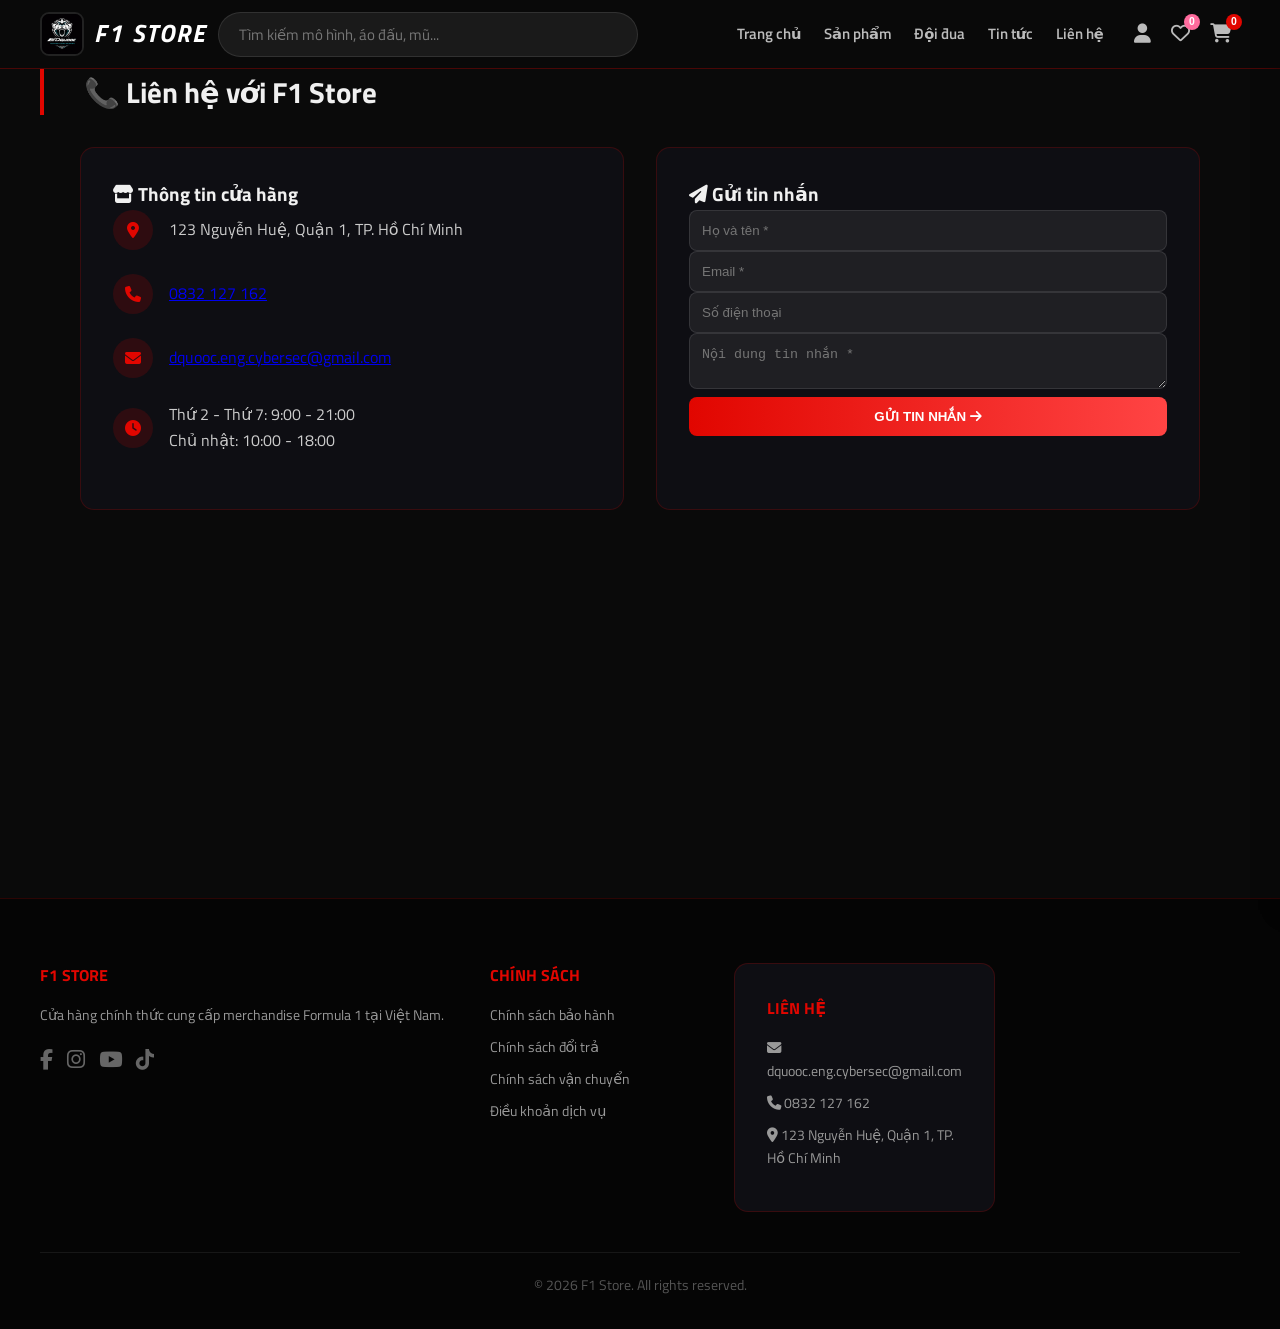
<file: contact.html>
<!DOCTYPE html>
<html lang="vi">

<head>
    <meta charset="UTF-8">
    <meta name="viewport" content="width=device-width, initial-scale=1.0">
    <title>Liên hệ — F1 Store</title>
    <link href="https://fonts.googleapis.com/css2?family=Titillium+Web:wght@400;600;700;900&display=swap"
        rel="stylesheet">
    <link rel="stylesheet" href="https://cdnjs.cloudflare.com/ajax/libs/font-awesome/6.5.0/css/all.min.css">
    <link rel="stylesheet" href="css/style.css">
    <style>
        .contact-wrapper {
            max-width: 1200px;
            margin: 2rem auto;
            padding: 0 var(--pad);
            display: grid;
            grid-template-columns: 1fr;
            gap: 2rem;
        }

        @media (min-width: 768px) {
            .contact-wrapper {
                grid-template-columns: 1fr 1fr;
            }
        }

        .contact-info,
        .contact-form {
            background: var(--card);
            border-radius: var(--radius);
            padding: 2rem;
            border: 1px solid rgba(225, 6, 0, 0.2);
        }

        .info-item {
            display: flex;
            align-items: center;
            gap: 1rem;
            margin-bottom: 1.5rem;
            color: #ccc;
        }

        .info-item i {
            width: 40px;
            height: 40px;
            background: rgba(225, 6, 0, 0.15);
            border-radius: 50%;
            display: flex;
            align-items: center;
            justify-content: center;
            color: var(--red);
        }

        .form-group input,
        .form-group textarea {
            width: 100%;
            padding: 12px;
            background: rgba(255, 255, 255, 0.07);
            border: 1px solid rgba(255, 255, 255, 0.1);
            border-radius: 8px;
            color: white;
        }

        .btn-submit {
            background: linear-gradient(90deg, var(--red), #ff4444);
            color: white;
            border: none;
            padding: 12px;
            border-radius: 8px;
            font-weight: 700;
            cursor: pointer;
            width: 100%;
        }

        .page-title {
            margin: 2rem 0 1rem;
            font-size: 1.8rem;
            border-left: 4px solid var(--red);
            padding-left: 1rem;
        }
    </style>
</head>

<body>

    <!-- CART SIDEBAR (giống index) -->
    <div class="cart-sidebar" id="cartSidebar">
        <div class="cart-header">
            <h3><i class="fas fa-shopping-cart"></i> GIỎ HÀNG CỦA BẠN</h3>
            <span class="close-cart" id="closeCart">&times;</span>
        </div>
        <div class="cart-body" id="cartItems">
            <div class="empty-cart-msg">Giỏ hàng trống. Hãy chọn xe đua của bạn!</div>
        </div>
        <div class="cart-footer">
            <div class="cart-total"><span>TỔNG CỘNG:</span><span id="cartTotalValue">0₫</span></div>
            <button class="btn-checkout">THANH TOÁN NGAY</button>
        </div>
    </div>
    <div class="cart-overlay" id="cartOverlay"></div>

    <!-- WISHLIST PANEL -->
    <div class="wishlist-panel" id="wishlistPanel">
        <div class="wishlist-header">
            <h3><i class="fas fa-heart"></i> SẢN PHẨM YÊU THÍCH</h3>
            <span class="close-wishlist" id="closeWishlist">&times;</span>
        </div>
        <div class="wishlist-body" id="wishlistItems">
            <div class="empty-wish-msg"><i class="far fa-heart"></i>
                <p>Chưa có sản phẩm yêu thích</p>
            </div>
        </div>
    </div>
    <div class="wishlist-overlay" id="wishlistOverlay"></div>

    <!-- HEADER (giống index) -->
    <header class="header">
        <div class="header-inner">
            <a href="index.html" class="logo"><img src="assets/images/logo/logo.png" alt="F1 Store Logo"></a>
            <input type="text" class="search" placeholder="Tìm kiếm mô hình, áo đấu, mũ...">
            <nav class="nav" aria-label="Main navigation">
                <a href="index.html" class="nav-link">Trang chủ</a>
                <a href="team.html" class="nav-link">Sản phẩm</a>
                <a href="team.html" class="nav-link">Đội đua</a>
                <a href="news.html" class="nav-link">Tin tức</a>
                <a href="contact.html" class="nav-link">Liên hệ</a>
                <div class="user-actions">
                    <button class="icon-btn" onclick="window.location.href='login.html'"><i
                            class="fas fa-user"></i></button>
                    <button class="icon-btn" onclick="openWishlistPanel()"><i class="far fa-heart"></i><span
                            class="wishlist-count" id="wishlistCount">0</span></button>
                    <button class="icon-btn cart-btn" onclick="openCartSidebar()"><i
                            class="fas fa-shopping-cart"></i><span class="cart-count" id="cart-count">0</span></button>
                </div>
            </nav>
            <button class="mobile-menu-btn" id="mobileMenuBtn" aria-label="Menu di động"><i
                    class="fas fa-bars"></i></button>
        </div>
    </header>

    <!-- MOBILE NAV DRAWER -->
    <nav class="mobile-nav" id="mobileNav">
        <input type="text" class="mobile-search" placeholder="Tìm kiếm mô hình, áo đấu, mũ...">
        <a href="index.html" class="nav-link">Trang chủ</a>
        <a href="team.html" class="nav-link">Sản phẩm</a>
        <a href="team.html" class="nav-link">Đội đua</a>
        <a href="news.html" class="nav-link">Tin tức</a>
        <a href="contact.html" class="nav-link">Liên hệ</a>
    </nav>

    <!-- NỘI DUNG CHÍNH -->
    <h1 class="page-title" style="max-width:1200px; margin:0 auto; padding:0 var(--pad);">📞 Liên hệ với F1 Store</h1>
    <div class="contact-wrapper">
        <div class="contact-info">
            <h3><i class="fas fa-store"></i> Thông tin cửa hàng</h3>
            <div class="info-item"><i class="fas fa-map-marker-alt"></i>
                <p>123 Nguyễn Huệ, Quận 1, TP. Hồ Chí Minh</p>
            </div>
            <div class="info-item"><i class="fas fa-phone"></i>
                <p><a href="tel:0832127162">0832 127 162</a></p>
            </div>
            <div class="info-item"><i class="fas fa-envelope"></i>
                <p><a href="mailto:dquooc.eng.cybersec@gmail.com">dquooc.eng.cybersec@gmail.com</a></p>
            </div>
            <div class="info-item"><i class="fas fa-clock"></i>
                <p>Thứ 2 - Thứ 7: 9:00 - 21:00<br>Chủ nhật: 10:00 - 18:00</p>
            </div>
        </div>
        <div class="contact-form">
            <h3><i class="fas fa-paper-plane"></i> Gửi tin nhắn</h3>
            <form id="contactForm">
                <div class="form-group"><input type="text" id="fullname" placeholder="Họ và tên *" required></div>
                <div class="form-group"><input type="email" id="email" placeholder="Email *" required></div>
                <div class="form-group"><input type="tel" id="phone" placeholder="Số điện thoại"></div>
                <div class="form-group"><textarea id="message" placeholder="Nội dung tin nhắn *" required></textarea>
                </div>
                <button type="submit" class="btn-submit">GỬI TIN NHẮN <i class="fas fa-arrow-right"></i></button>
            </form>
        </div>
    </div>
    <div class="map-container" style="max-width:1200px; margin:2rem auto; padding:0 var(--pad);">
        <iframe
            src="https://www.google.com/maps/embed?pb=!1m18!1m12!1m3!1d3919.425728084861!2d106.700256!3d10.776889!2m3!1f0!2f0!3f0!3m2!1i1024!2i768!4f13.1!3m3!1m2!1s0x31752f3b5c1e5d5b%3A0x8c4e8b5c1e5d5b!2zMTIzIE5ndXnhu4VuIEh14buHLCBQaMaw4budbmcgMSwgUmnDrXRlcywgVmlldG5hbQ!5e0!3m2!1sen!2s!4v1700000000000!5m2!1sen!2s"
            width="100%" height="300" style="border:0;" allowfullscreen="" loading="lazy"></iframe>
    </div>

    <!-- FOOTER -->
    <footer class="footer">
        <div class="footer-inner">
            <div class="footer-col about">
                <h4>F1 STORE</h4>
                <p>Cửa hàng chính thức cung cấp merchandise Formula 1 tại Việt Nam.</p>
                <div class="socials"><a href="#"><i class="fab fa-facebook-f"></i></a><a href="#"><i
                            class="fab fa-instagram"></i></a><a href="#"><i class="fab fa-youtube"></i></a><a
                        href="#"><i class="fab fa-tiktok"></i></a></div>
            </div>
            <div class="footer-col links">
                <h4>CHÍNH SÁCH</h4>
                <ul>
                    <li><a href="#">Chính sách bảo hành</a></li>
                    <li><a href="#">Chính sách đổi trả</a></li>
                    <li><a href="#">Chính sách vận chuyển</a></li>
                    <li><a href="#">Điều khoản dịch vụ</a></li>
                </ul>
            </div>
            <div class="footer-col contact-info">
                <h4>LIÊN HỆ</h4>
                <p><i class="fas fa-envelope"></i> <a
                        href="mailto:dquooc.eng.cybersec@gmail.com">dquooc.eng.cybersec@gmail.com</a></p>
                <p><i class="fas fa-phone"></i> 0832 127 162</p>
                <p><i class="fas fa-map-marker-alt"></i> 123 Nguyễn Huệ, Quận 1, TP. Hồ Chí Minh</p>
            </div>
        </div>
        <div class="footer-bottom">
            <p>&copy; 2026 F1 Store. All rights reserved.</p>
        </div>
    </footer>

    <button class="scroll-top" id="scrollTop" title="Lên đầu trang"><i class="fas fa-chevron-up"></i></button>

    <script src="data/teams.js"></script>
    <script src="data/categories.js"></script>
    <script src="data/products.js"></script>
    <script src="js/utils.js"></script>
    <script src="js/main.js"></script>
    <script src="js/contact.js"></script>
</body>

</html>
</file>
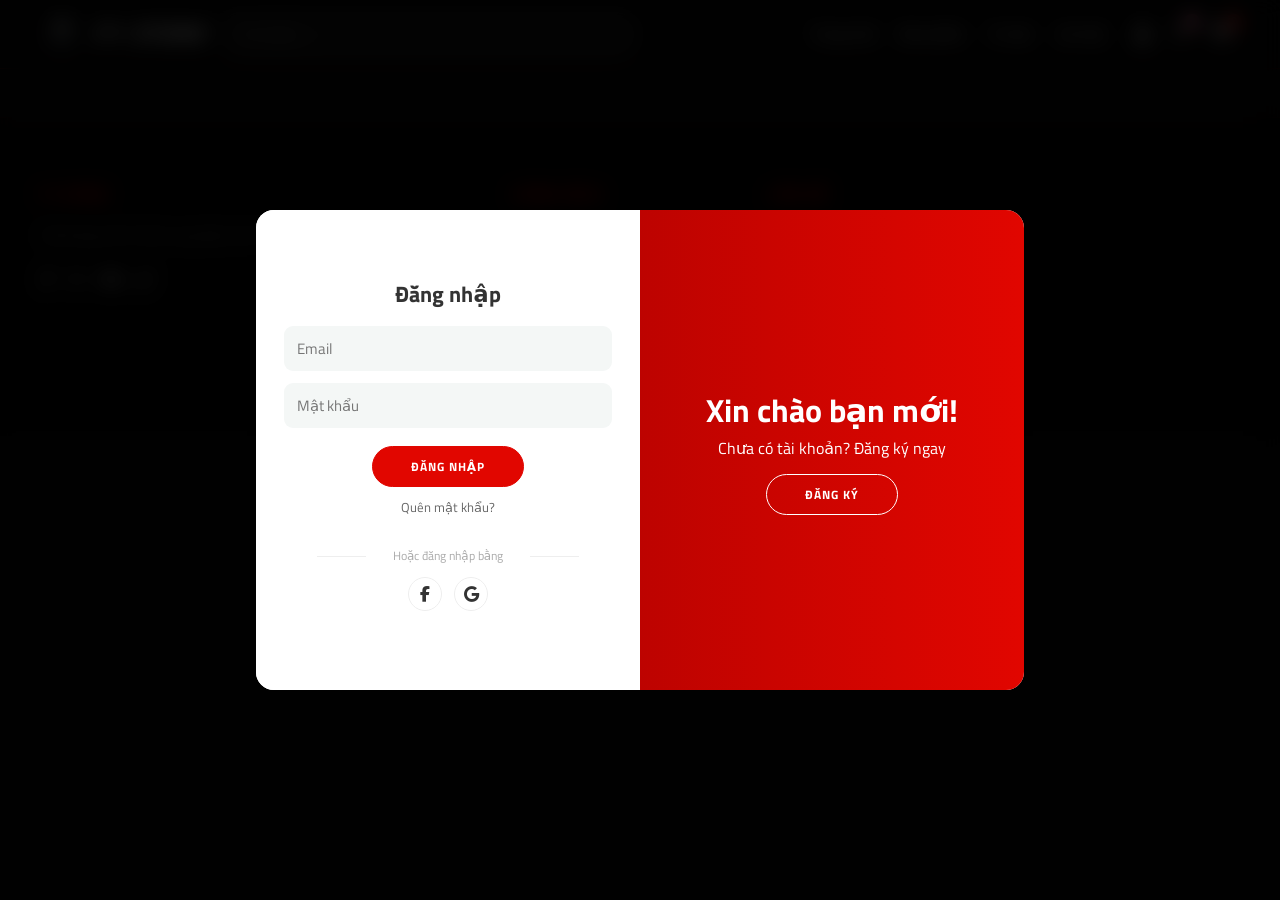
<file: login.html>
<!DOCTYPE html>
<html lang="vi">

<head>
    <meta charset="UTF-8">
    <meta name="viewport" content="width=device-width, initial-scale=1.0">
    <title>Đăng nhập — F1 Store</title>
    <link href="https://fonts.googleapis.com/css2?family=Titillium+Web:wght@400;600;700;900&display=swap"
        rel="stylesheet">
    <link rel="stylesheet" href="https://cdnjs.cloudflare.com/ajax/libs/font-awesome/6.5.0/css/all.min.css">
    <link rel="stylesheet" href="css/style.css">
</head>

<body>

    <!-- CART SIDEBAR (giống index.html) -->
    <div class="cart-sidebar" id="cartSidebar">
        <div class="cart-header">
            <h3><i class="fas fa-shopping-cart"></i> GIỎ HÀNG CỦA BẠN</h3>
            <span class="close-cart" id="closeCart">&times;</span>
        </div>
        <div class="cart-body" id="cartItems">
            <div class="empty-cart-msg">Giỏ hàng trống. Hãy chọn xe đua của bạn!</div>
        </div>
        <div class="cart-footer">
            <div class="cart-total">
                <span>TỔNG CỘNG:</span>
                <span id="cartTotalValue">0₫</span>
            </div>
            <button class="btn-checkout">THANH TOÁN NGAY</button>
        </div>
    </div>
    <div class="cart-overlay" id="cartOverlay"></div>

    <!-- WISHLIST PANEL -->
    <div class="wishlist-panel" id="wishlistPanel">
        <div class="wishlist-header">
            <h3><i class="fas fa-heart"></i> SẢN PHẨM YÊU THÍCH</h3>
            <span class="close-wishlist" id="closeWishlist">&times;</span>
        </div>
        <div class="wishlist-body" id="wishlistItems">
            <div class="empty-wish-msg"><i class="far fa-heart"></i>
                <p>Chưa có sản phẩm yêu thích</p>
            </div>
        </div>
    </div>
    <div class="wishlist-overlay" id="wishlistOverlay"></div>

    <!-- HEADER (đã gắn onclick) -->
    <header class="header">
        <div class="header-inner">
            <a href="index.html" class="logo">
                <img src="assets/images/logo/logo.png" alt="F1 Store Logo">
            </a>
            <input type="text" class="search" placeholder="Tìm kiếm...">
            <nav class="nav">
                <a href="index.html" class="nav-link">Trang chủ</a>
                <a href="team.html" class="nav-link">Sản phẩm</a>
                <a href="news.html" class="nav-link">Tin tức</a>
                <a href="contact.html" class="nav-link">Liên hệ</a>
                <div class="user-actions">
                    <!-- User: quay về trang chủ -->
                    <button class="icon-btn" onclick="window.location.href='index.html'">
                        <i class="fas fa-user"></i>
                    </button>
                    <!-- Yêu thích -->
                    <button class="icon-btn" onclick="openWishlistPanel()">
                        <i class="far fa-heart"></i>
                        <span class="wishlist-count" id="wishlistCount">0</span>
                    </button>
                    <!-- Giỏ hàng -->
                    <button class="icon-btn cart-btn" onclick="openCartSidebar()">
                        <i class="fas fa-shopping-cart"></i>
                        <span class="cart-count" id="cart-count">0</span>
                    </button>
                </div>
            </nav>
            <button class="mobile-menu-btn" id="mobileMenuBtn"><i class="fas fa-bars"></i></button>
        </div>
    </header>

    <!-- MOBILE NAV -->
    <nav class="mobile-nav" id="mobileNav">
        <input type="text" class="mobile-search" placeholder="Tìm kiếm...">
        <a href="index.html" class="nav-link">Trang chủ</a>
        <a href="team.html" class="nav-link">Sản phẩm</a>
        <a href="news.html" class="nav-link">Tin tức</a>
        <a href="contact.html" class="nav-link">Liên hệ</a>
        <a href="login.html" class="nav-link">Đăng nhập</a>
    </nav>

    <!-- AUTH MODAL (form đăng nhập/đăng ký) -->
    <div class="auth-modal" id="authModal"
        style="display:flex; align-items:center; justify-content:center; min-height:80vh;">
        <div class="auth-wrapper">
            <div class="auth-container" id="authContainer">
                <!-- ĐĂNG NHẬP -->
                <div class="auth-form-container auth-sign-in-container">
                    <div class="auth-form">
                        <h1 class="auth-h1">Đăng nhập</h1>
                        <input class="auth-input" type="email" id="loginEmail" placeholder="Email" required>
                        <input class="auth-input" type="password" id="loginPassword" placeholder="Mật khẩu" required>
                        <button class="auth-button" id="loginBtn">ĐĂNG NHẬP</button>
                        <a href="#" class="auth-forgot">Quên mật khẩu?</a>
                        <div class="auth-social-text">Hoặc đăng nhập bằng</div>
                        <div class="auth-social-container">
                            <a href="#" class="auth-social-fb"><i class="fab fa-facebook-f"></i></a>
                            <a href="#" class="auth-social-gg"><i class="fab fa-google"></i></a>
                        </div>
                    </div>
                </div>
                <!-- ĐĂNG KÝ -->
                <div class="auth-form-container auth-sign-up-container">
                    <div class="auth-form">
                        <h1 class="auth-h1">Đăng ký</h1>
                        <input class="auth-input" type="text" id="signupName" placeholder="Họ tên" required>
                        <input class="auth-input" type="email" id="signupEmail" placeholder="Email" required>
                        <input class="auth-input" type="password" id="signupPassword" placeholder="Mật khẩu" required>
                        <button class="auth-button" id="signupBtn">ĐĂNG KÝ</button>
                    </div>
                </div>
                <!-- OVERLAY CHUYỂN ĐỔI -->
                <div class="auth-overlay-container">
                    <div class="auth-overlay">
                        <div class="auth-overlay-panel auth-overlay-left">
                            <h1>Chào mừng bạn!</h1>
                            <p>Đã có tài khoản? Hãy đăng nhập</p>
                            <button class="auth-button auth-ghost" id="authSignIn">ĐĂNG NHẬP</button>
                        </div>
                        <div class="auth-overlay-panel auth-overlay-right">
                            <h1>Xin chào bạn mới!</h1>
                            <p>Chưa có tài khoản? Đăng ký ngay</p>
                            <button class="auth-button auth-ghost" id="authSignUp">ĐĂNG KÝ</button>
                        </div>
                    </div>
                </div>
            </div>
        </div>
    </div>

    <!-- FOOTER -->
    <footer class="footer">
        <div class="footer-inner">
            <div class="footer-col about">
                <h4>F1 STORE</h4>
                <p>Cửa hàng chính thức cung cấp merchandise Formula 1 tại Việt Nam.</p>
                <div class="socials"><a href="#"><i class="fab fa-facebook-f"></i></a><a href="#"><i
                            class="fab fa-instagram"></i></a><a href="#"><i class="fab fa-youtube"></i></a><a
                        href="#"><i class="fab fa-tiktok"></i></a></div>
            </div>
            <div class="footer-col links">
                <h4>CHÍNH SÁCH</h4>
                <ul>
                    <li><a href="#">Chính sách bảo hành</a></li>
                    <li><a href="#">Chính sách đổi trả</a></li>
                    <li><a href="#">Chính sách vận chuyển</a></li>
                </ul>
            </div>
            <div class="footer-col contact-info">
                <h4>LIÊN HỆ</h4>
                <p><i class="fas fa-phone"></i> 0832 127 162</p>
                <p><i class="fas fa-map-marker-alt"></i> 123 Nguyễn Huệ, Q.1, TP.HCM</p>
            </div>
        </div>
        <div class="footer-bottom">
            <p>&copy; 2026 F1 Store. All rights reserved.</p>
        </div>
    </footer>

    <button class="scroll-top" id="scrollTop"><i class="fas fa-chevron-up"></i></button>

    <script src="data/teams.js"></script>
    <script src="data/categories.js"></script>
    <script src="data/products.js"></script>
    <script src="js/utils.js"></script>
    <script src="js/main.js"></script>
</body>

</html>
</file>
<file: css/style.css>
/* =============================================
   F1 STORE — RESPONSIVE 2026
   Mobile-first, scales up to desktop
   ============================================= */
 
*, *::before, *::after { margin: 0; padding: 0; box-sizing: border-box; }
 
:root {
    --red:          #e10600;
    --red-dark:     #900;
    --accent:       #00f5ff;
    --dark:         #0a0a0a;
    --card:         rgba(15,15,20,0.98);
    --text:         #f0f0f0;
    --muted:        #bbbbbb;
    --font:         'Titillium Web', system-ui, sans-serif;
    --header-h:     60px;
    --sidebar-w:    220px;
    --max-w:        1560px;
    --pad:          16px;
    --radius:       14px;
    --glow-red:     rgba(225,6,0,0.85);
    --glow-white:   rgba(255,255,255,0.75);
}
 
@media (min-width: 768px)  { :root { --pad: 28px; --header-h: 68px; } }
@media (min-width: 1200px) { :root { --pad: 40px; } }
 
html { scroll-behavior: smooth; }
body {
    font-family: var(--font);
    background: var(--dark);
    color: var(--text);
    line-height: 1.6;
    overflow-x: hidden;
}
 
/* ====================== HEADER ====================== */
.header {
    background: rgba(10,10,10,0.97);
    backdrop-filter: blur(20px);
    -webkit-backdrop-filter: blur(20px);
    position: sticky; top: 0; z-index: 1000;
    border-bottom: 1px solid rgba(225,6,0,0.3);
}
.header-inner {
    max-width: var(--max-w);
    margin: 0 auto;
    padding: 0 var(--pad);
    display: flex;
    align-items: center;
    height: var(--header-h);
    gap: 12px;
}
 
/* LOGO */
.logo {
    display: flex;
    align-items: center;
    gap: 10px;
    flex-shrink: 0;
    text-decoration: none;
    color: inherit;
    transition: transform 0.35s ease;
}
.logo img {
    height: 38px;
    width: 38px;
    object-fit: cover;
    border-radius: 9px;
    border: 2px solid rgba(255,255,255,0.1);
    transition: all 0.35s ease;
}
.logo::after {
    content: "F1 STORE";
    color: #fff;
    font-size: 1.3rem;
    font-weight: 900;
    font-style: italic;
    letter-spacing: 2px;
    white-space: nowrap;
    transition: all 0.35s ease;
}
.logo:hover { transform: scale(1.04); }
.logo:hover img {
    border-color: var(--glow-red);
    box-shadow: 0 0 14px var(--glow-white);
    filter: brightness(1.2);
}
.logo:hover::after {
    color: var(--red);
    text-shadow: 0 0 12px var(--glow-red);
}
@media (min-width: 768px) {
    .logo img  { height: 44px; width: 44px; }
    .logo::after { font-size: 1.55rem; }
}
 
/* SEARCH */
.search {
    display: none;
}
@media (min-width: 768px) {
    .search {
        display: block;
        flex: 1;
        max-width: 420px;
        padding: 10px 20px;
        background: rgba(255,255,255,0.07);
        border: 1px solid rgba(255,255,255,0.1);
        border-radius: 50px;
        color: white;
        font-size: 0.93rem;
        font-family: var(--font);
        transition: all 0.3s;
    }
    .search::placeholder { color: #777; }
    .search:focus { outline: none; background: rgba(255,255,255,0.11); border-color: var(--red); }
}
 
/* NAV LINKS */
.nav {
    display: none;
}
@media (min-width: 768px) {
    .nav {
        display: flex;
        align-items: center;
        gap: 1.4rem;
        font-weight: 600;
        margin-left: auto;
        flex-shrink: 0;
    }
}
.nav-link {
    color: var(--muted);
    text-decoration: none;
    font-size: 0.92rem;
    position: relative;
    white-space: nowrap;
    transition: color 0.25s;
}
.nav-link:hover { color: white; }
.nav-link::after {
    content: '';
    position: absolute;
    width: 0;
    height: 2px;
    bottom: -4px;
    left: 0;
    background: linear-gradient(to right, var(--red), var(--accent));
    transition: width 0.3s ease;
}
.nav-link:hover::after { width: 100%; }
 
/* USER ACTIONS */
.user-actions {
    display: flex;
    gap: 4px;
    margin-left: auto;
}
@media (min-width: 768px) { .user-actions { margin-left: 0; } }
 
.icon-btn {
    background: transparent;
    border: none;
    color: var(--muted);
    font-size: 1.2rem;
    cursor: pointer;
    padding: 8px;
    border-radius: 50%;
    transition: all 0.25s;
    position: relative;
    line-height: 1;
}
.icon-btn:hover { background: rgba(225,6,0,0.15); color: white; }
 
.cart-count, .wishlist-count {
    position: absolute;
    top: -2px;
    right: -2px;
    font-size: 0.65rem;
    font-weight: 700;
    min-width: 16px;
    height: 16px;
    border-radius: 50%;
    display: flex;
    align-items: center;
    justify-content: center;
    pointer-events: none;
}
.cart-count     { background: var(--red); color: white; }
.wishlist-count { background: #ff6b9d; color: white; }
 
/* HAMBURGER */
.mobile-menu-btn {
    display: flex;
    align-items: center;
    background: transparent;
    border: none;
    color: white;
    font-size: 1.35rem;
    cursor: pointer;
    padding: 8px;
    flex-shrink: 0;
}
@media (min-width: 768px) { .mobile-menu-btn { display: none; } }
 
/* MOBILE NAV DRAWER */
.mobile-nav {
    display: none;
    position: fixed;
    top: var(--header-h);
    left: 0;
    width: 100%;
    height: calc(100vh - var(--header-h));
    background: rgba(5,5,5,0.98);
    backdrop-filter: blur(20px);
    z-index: 999;
    overflow-y: auto;
    padding: 1.2rem var(--pad) 3rem;
    flex-direction: column;
    border-top: 1px solid rgba(225,6,0,0.3);
    transform: translateX(-100%);
    transition: transform 0.3s ease;
}
.mobile-nav.open {
    display: flex;
    transform: translateX(0);
}
.mobile-nav .nav-link {
    padding: 13px 0;
    font-size: 1.05rem;
    border-bottom: 1px solid rgba(255,255,255,0.07);
    display: block;
}
.mobile-search {
    width: 100%;
    padding: 10px 18px;
    background: rgba(255,255,255,0.07);
    border: 1px solid rgba(255,255,255,0.1);
    border-radius: 50px;
    color: white;
    font-size: 0.93rem;
    font-family: var(--font);
    margin-bottom: 1rem;
}
.mobile-search:focus { outline: none; border-color: var(--red); }
 
/* PAGE LAYOUT */
.page-layout {
    max-width: var(--max-w);
    margin: 0 auto;
    padding: 20px var(--pad) 0;
    display: grid;
    grid-template-columns: 1fr;
    gap: 24px;
    align-items: start;
}
@media (min-width: 1024px) {
    .page-layout {
        grid-template-columns: var(--sidebar-w) 1fr;
        padding-top: 28px;
    }
}
 
/* SIDEBAR */
.sidebar {
    display: none;
    background: var(--card);
    border-radius: var(--radius);
    padding: 1.4rem 1.2rem;
    border: 1px solid rgba(225,6,0,0.22);
    box-shadow: 0 10px 35px rgba(0,0,0,0.5);
}
@media (min-width: 1024px) {
    .sidebar {
        display: block;
        position: sticky;
        top: calc(var(--header-h) + 16px);
        align-self: start;
        width: var(--sidebar-w);
    }
}
.sidebar.mobile-open { display: block; }
 
#sidebarToggle {
    display: flex;
    align-items: center;
    gap: 8px;
    background: rgba(225,6,0,0.12);
    border: 1px solid rgba(225,6,0,0.35);
    color: var(--red);
    font-family: var(--font);
    font-size: 0.88rem;
    font-weight: 700;
    padding: 9px 16px;
    border-radius: 8px;
    cursor: pointer;
    margin-bottom: 12px;
    transition: all 0.25s;
}
#sidebarToggle:hover { background: rgba(225,6,0,0.22); }
@media (min-width: 1024px) { #sidebarToggle { display: none !important; } }
 
.sidebar-title {
    font-size: 1rem;
    font-weight: 700;
    margin-bottom: 1.2rem;
    color: var(--red);
    display: flex;
    align-items: center;
    gap: 8px;
}
.menu-group { margin-bottom: 1.1rem; }
.menu-main {
    font-weight: 700;
    font-size: 0.95rem;
    padding: 9px 0;
    color: white;
    cursor: pointer;
    display: flex;
    justify-content: space-between;
    align-items: center;
    border-bottom: 1px solid rgba(225,6,0,0.14);
    transition: color 0.25s;
}
.menu-main:hover { color: var(--accent); }
.menu-main i { transition: transform 0.3s; font-size: 0.9rem; }
.menu-group.active .menu-main i { transform: rotate(180deg); }
.submenu { list-style: none; margin-top: 4px; display: none; padding-left: 4px; }
.menu-group.active .submenu { display: block; animation: fadeIn 0.25s ease; }
.submenu li a {
    display: block;
    padding: 7px 11px;
    color: var(--muted);
    text-decoration: none;
    border-radius: 7px;
    font-size: 0.88rem;
    transition: all 0.25s;
    margin-bottom: 2px;
}
.submenu li a:hover { background: rgba(225,6,0,0.16); color: white; padding-left: 16px; }
@keyframes fadeIn {
    from { opacity: 0; transform: translateY(-6px); }
    to   { opacity: 1; transform: translateY(0); }
}
 
/* FILTER & CONTACT */
.sidebar-filter {
    margin-top: 1.5rem;
    padding-top: 1.3rem;
    border-top: 1px solid rgba(225,6,0,0.18);
}
.sidebar-filter h4, .sidebar-contact h4 {
    font-size: 0.95rem;
    color: var(--red);
    margin-bottom: 0.9rem;
    display: flex;
    align-items: center;
    gap: 7px;
}
.price-range-display {
    display: flex;
    justify-content: space-between;
    font-size: 0.8rem;
    color: var(--muted);
    margin-bottom: 8px;
}
.price-range-display span { color: var(--accent); font-weight: 700; }
input[type="range"] { width: 100%; accent-color: var(--red); cursor: pointer; margin-bottom: 10px; }
.filter-tags { display: flex; flex-wrap: wrap; gap: 6px; margin-top: 8px; }
.filter-tag {
    padding: 4px 11px;
    border-radius: 20px;
    border: 1px solid rgba(255,255,255,0.14);
    font-size: 0.76rem;
    color: var(--muted);
    cursor: pointer;
    transition: all 0.2s;
    font-family: var(--font);
    background: transparent;
}
.filter-tag:hover, .filter-tag.active { background: var(--red); border-color: var(--red); color: white; }
.sidebar-contact {
    margin-top: 1.5rem;
    padding-top: 1.2rem;
    border-top: 1px solid rgba(225,6,0,0.18);
}
.sidebar-contact p { font-size: 0.86rem; color: #ccc; margin-bottom: 5px; }
.sidebar-contact a { color: var(--accent); text-decoration: none; }
.sidebar-contact a:hover { text-decoration: underline; }
 
/* MAIN */
.main { min-width: 0; display: flex; flex-direction: column; gap: 2.5rem; }
@media (min-width: 768px) { .main { gap: 3rem; } }
 
/* HERO BANNER */
.hero-banner {
    position: relative;
    height: 220px;
    border-radius: 14px;
    overflow: hidden;
    box-shadow: 0 0 60px rgba(225,6,0,0.3);
    background: linear-gradient(135deg, #0f0f0f, #1a0000);
}
@media (min-width: 480px) { .hero-banner { height: 280px; } }
@media (min-width: 768px) { .hero-banner { height: 380px; border-radius: 18px; } }
@media (min-width: 1200px){ .hero-banner { height: 460px; } }
 
.banner-video { width: 100%; height: 100%; position: absolute; inset: 0; overflow: hidden; }
.banner-video video { width: 100%; height: 100%; object-fit: cover; }
.banner-content {
    position: absolute;
    top: 50%;
    left: 6%;
    transform: translateY(-50%);
    z-index: 3;
    max-width: 90%;
}
.banner-content h1 {
    font-size: clamp(1.8rem, 6vw, 4.6rem);
    font-weight: 900;
    letter-spacing: -2px;
    line-height: 1;
    color: #fff;
    text-shadow: 0 0 40px rgba(225,6,0,0.9);
}
.banner-content h2 {
    font-size: clamp(0.9rem, 2.5vw, 1.9rem);
    font-weight: 700;
    color: #ff5555;
    margin: 8px 0 14px;
    letter-spacing: -0.5px;
}
.banner-content p {
    font-size: clamp(0.8rem, 1.5vw, 1.1rem);
    color: #ddd;
    margin-bottom: 20px;
    max-width: 440px;
    display: none;
}
@media (min-width: 600px) { .banner-content p { display: block; } }
.btn-explore {
    padding: 11px 28px;
    background: linear-gradient(90deg, var(--red), #ff4444);
    color: white;
    border: none;
    border-radius: 50px;
    font-size: clamp(0.82rem, 1.5vw, 1.05rem);
    font-weight: 700;
    cursor: pointer;
    box-shadow: 0 8px 28px rgba(225,6,0,0.5);
    transition: all 0.35s ease;
    font-family: var(--font);
}
.btn-explore:hover { transform: scale(1.06) translateY(-3px); box-shadow: 0 14px 40px rgba(225,6,0,0.7); }
@media (min-width: 768px) { .btn-explore { padding: 14px 40px; } }
 
/* SECTION HEADER */
.section-header { display: flex; justify-content: space-between; align-items: center; margin-bottom: 1.2rem; }
.section-header h3 { font-size: clamp(1.1rem, 2.5vw, 1.5rem); font-weight: 700; }
.view-all { color: var(--accent); text-decoration: none; font-weight: 600; font-size: 0.9rem; white-space: nowrap; }
.view-all:hover { color: white; }
 
/* TEAM GRID */
.team-grid {
    display: grid;
    grid-template-columns: repeat(4, 1fr);
    gap: 0.7rem;
}
@media (min-width: 480px) { .team-grid { grid-template-columns: repeat(5, 1fr); } }
@media (min-width: 640px) { .team-grid { grid-template-columns: repeat(6, 1fr); gap: 1rem; } }
@media (min-width: 1024px){ .team-grid { grid-template-columns: repeat(6, 1fr); gap: 1.2rem; } }
 
.team-item {
    aspect-ratio: 1/1;
    background: #111;
    border-radius: 11px;
    overflow: hidden;
    border: 2px solid transparent;
    transition: all 0.35s ease;
    display: flex;
    align-items: center;
    justify-content: center;
    padding: 7px;
}
.team-item:hover { transform: scale(1.08); border-color: var(--red); }
.team-item img { width: 72%; height: 72%; object-fit: contain; }
.team-item:hover img { filter: brightness(1.2); }
 
/* PRODUCT CARD */
.product-card {
    background: var(--card);
    border-radius: var(--radius);
    overflow: hidden;
    transition: all 0.35s ease;
    position: relative;
    padding: 0.9rem 0.9rem 1rem;
    display: flex;
    flex-direction: column;
    border: 1px solid rgba(255,255,255,0.05);
}
.product-card:hover {
    transform: translateY(-8px);
    box-shadow: 0 20px 48px rgba(0,0,0,0.6);
    border-color: rgba(225,6,0,0.3);
}
.img-container {
    height: 140px;
    background: #111;
    overflow: hidden;
    border-radius: 9px;
    margin-bottom: 10px;
    flex-shrink: 0;
    position: relative;
}
@media (min-width: 768px) { .img-container { height: 160px; } }
.img-container img { width: 100%; height: 100%; object-fit: cover; transition: transform 0.6s ease; }
.product-card:hover .img-container img { transform: scale(1.08); }
 
.card-actions { display: none; }
 
.btn-wishlist {
    position: absolute;
    top: 8px;
    left: 8px;
    width: 30px;
    height: 30px;
    z-index: 5;
    background: rgba(10,10,10,0.75);
    backdrop-filter: blur(6px);
    border: 1px solid rgba(255,255,255,0.15);
    color: #aaa;
    border-radius: 50%;
    cursor: pointer;
    display: flex;
    align-items: center;
    justify-content: center;
    font-size: 0.8rem;
    transition: all 0.22s;
}
.btn-wishlist:hover { background: rgba(255,107,157,0.2); border-color: #ff6b9d; color: #ff6b9d; transform: scale(1.12); }
.btn-wishlist.active { background: #ff6b9d; border-color: #ff6b9d; color: white; }
 
/* BADGE */
.badge {
    position: absolute;
    top: 10px;
    right: 10px;
    padding: 3px 11px;
    font-size: 0.72rem;
    font-weight: 700;
    border-radius: 30px;
    z-index: 10;
    text-transform: uppercase;
    letter-spacing: 0.5px;
}
.badge.new  { background: linear-gradient(90deg, #00ff9d, #00cc77); color: #000; }
.badge.sale { background: linear-gradient(90deg, #ff3366, #ff5500); color: white; }
.badge.hot  { background: linear-gradient(90deg, #ff3366, #ffaa00); color: white; }
 
.brand { font-size: 0.8rem; color: var(--accent); margin: 6px 0 3px; font-weight: 600; }
.product-card h4 { font-size: 0.92rem; font-weight: 600; line-height: 1.3; margin-bottom: 7px; flex-grow: 1; }
.price { font-size: 1.15rem; font-weight: 800; color: #ff2222; display: block; margin-bottom: 6px; }
.price-row { margin-top: auto; padding-top: 6px; }
.price-row-sale { margin-top: auto; padding-top: 6px; display: flex; flex-direction: column; gap: 6px; }
.price-group { display: flex; align-items: center; gap: 8px; }
.old-price { font-size: 0.84rem; color: #666; text-decoration: line-through; }
 
.btn-row {
    display: flex;
    align-items: center;
    gap: 6px;
    margin-top: 4px;
}
.btn-add-cart {
    background: linear-gradient(90deg, var(--red), #ff3333);
    color: white;
    border: none;
    padding: 8px 10px;
    border-radius: 8px;
    cursor: pointer;
    font-size: 0.82rem;
    font-weight: 600;
    flex: 1;
    display: flex;
    align-items: center;
    justify-content: center;
    gap: 5px;
    transition: all 0.25s;
    font-family: var(--font);
}
.btn-add-cart:hover { background: linear-gradient(90deg, #ff3333, #ff5555); transform: translateY(-2px); }
 
.btn-wish-inline {
    width: 34px;
    height: 34px;
    flex-shrink: 0;
    background: rgba(255,107,157,0.08);
    border: 1px solid rgba(255,107,157,0.25);
    color: #ff6b9d;
    border-radius: 8px;
    cursor: pointer;
    display: flex;
    align-items: center;
    justify-content: center;
    font-size: 0.88rem;
    transition: all 0.22s;
    font-family: var(--font);
}
.btn-wish-inline:hover { background: rgba(255,107,157,0.2); border-color: #ff6b9d; transform: scale(1.1); }
.btn-wish-inline.active { background: #ff6b9d; border-color: #ff6b9d; color: white; }
 
/* PRODUCT GRIDS */
.product-grid-static {
    display: grid;
    grid-template-columns: repeat(2, 1fr);
    gap: 0.9rem;
}
@media (min-width: 640px)  { .product-grid-static { grid-template-columns: repeat(3, 1fr); } }
@media (min-width: 900px)  { .product-grid-static { grid-template-columns: repeat(4, 1fr); } }
@media (min-width: 1200px) { .product-grid-static { grid-template-columns: repeat(5, 1fr); gap: 1.2rem; } }
 
.slider-section { position: relative; width: 100%; }
.slider-viewport { overflow: hidden; width: 100%; border-radius: 8px; }
.slider-track {
    display: flex;
    gap: 0.9rem;
    transition: transform 0.45s cubic-bezier(0.25,0.46,0.45,0.94);
    will-change: transform;
}
.slider-track .product-card {
    flex: 0 0 calc(50% - 0.45rem);
    min-width: calc(50% - 0.45rem);
}
@media (min-width: 640px) {
    .slider-track .product-card {
        flex: 0 0 calc(33.33% - 0.6rem);
        min-width: calc(33.33% - 0.6rem);
    }
}
@media (min-width: 900px) {
    .slider-track .product-card {
        flex: 0 0 calc(25% - 0.68rem);
        min-width: calc(25% - 0.68rem);
    }
}
@media (min-width: 1200px) {
    .slider-track .product-card {
        flex: 0 0 calc(20% - 0.72rem);
        min-width: calc(20% - 0.72rem);
    }
}
 
.slider-btn {
    position: absolute;
    top: 50%;
    transform: translateY(-50%);
    z-index: 10;
    width: 36px;
    height: 36px;
    background: rgba(10,10,10,0.88);
    border: 1px solid rgba(225,6,0,0.45);
    color: white;
    border-radius: 50%;
    font-size: 0.9rem;
    cursor: pointer;
    display: flex;
    align-items: center;
    justify-content: center;
    transition: all 0.25s;
    backdrop-filter: blur(5px);
}
@media (min-width: 768px) { .slider-btn { width: 40px; height: 40px; } }
.slider-btn.btn-prev { left: -14px; }
.slider-btn.btn-next { right: -14px; }
@media (min-width: 768px) { .slider-btn.btn-prev { left: -20px; } .slider-btn.btn-next { right: -20px; } }
.slider-btn:hover { background: var(--red); border-color: var(--red); }
.slider-btn:disabled { opacity: 0.3; cursor: not-allowed; pointer-events: none; }
 
/* NEWSLETTER */
.newsletter {
    background: linear-gradient(135deg, #1a0000, #330000);
    border-radius: 16px;
    padding: 2rem 1.2rem;
    text-align: center;
    border: 1px solid rgba(225,6,0,0.22);
}
@media (min-width: 768px) { .newsletter { padding: 3rem 2.5rem; border-radius: 20px; } }
.newsletter h3 { font-size: clamp(1.3rem, 3vw, 1.9rem); font-weight: 700; margin-bottom: 8px; }
.newsletter p { font-size: clamp(0.88rem, 1.5vw, 1.05rem); color: #ccc; max-width: 480px; margin: 0 auto 1.4rem; }
.newsletter-form {
    max-width: 480px;
    margin: 0 auto;
    display: flex;
    flex-direction: column;
    gap: 8px;
    background: rgba(255,255,255,0.05);
    padding: 8px;
    border-radius: 14px;
    border: 1px solid rgba(255,255,255,0.1);
}
@media (min-width: 480px) {
    .newsletter-form { flex-direction: row; border-radius: 50px; }
}
.newsletter-form input {
    flex: 1;
    padding: 12px 18px;
    background: transparent;
    border: none;
    color: white;
    font-size: 0.95rem;
    font-family: var(--font);
    min-width: 0;
}
.newsletter-form input:focus { outline: none; }
.newsletter-form button {
    padding: 12px 28px;
    background: linear-gradient(90deg, var(--red), #ff5555);
    color: white;
    border: none;
    border-radius: 50px;
    font-weight: 700;
    font-size: 0.95rem;
    cursor: pointer;
    font-family: var(--font);
    transition: all 0.35s;
    white-space: nowrap;
}
.newsletter-form button:hover { transform: scale(1.04); box-shadow: 0 8px 24px rgba(225,6,0,0.55); }
 
/* FOOTER */
.footer {
    background: #050505;
    padding: 3rem var(--pad) 1.5rem;
    margin-top: 3rem;
    border-top: 1px solid rgba(225,6,0,0.18);
}
@media (min-width: 768px) { .footer { padding: 4rem var(--pad) 2rem; } }
.footer-inner {
    max-width: var(--max-w);
    margin: 0 auto;
    display: grid;
    grid-template-columns: 1fr 1fr;
    gap: 1.8rem;
}
@media (min-width: 768px) { .footer-inner { grid-template-columns: 2fr 1fr 1fr; gap: 2.2rem; } }
@media (min-width: 1024px) { .footer-inner { grid-template-columns: 2fr 1fr 1fr 1fr; gap: 2.5rem; } }
 
.footer-col h4 { color: var(--red); margin-bottom: 1rem; font-size: 1rem; font-weight: 700; }
.footer-col p, .footer-col a {
    color: #999;
    margin-bottom: 0.55rem;
    font-size: 0.9rem;
    text-decoration: none;
    display: block;
    transition: color 0.25s;
}
.footer-col a:hover { color: var(--accent); }
.footer-col ul { list-style: none; }
.footer-col ul li { margin-bottom: 0.55rem; }
.socials { margin-top: 1rem; }
.socials a { font-size: 1.3rem; margin-right: 14px; color: #666; transition: all 0.25s; display: inline-block; }
.socials a:hover { color: var(--accent); transform: translateY(-3px); }
.footer-bottom {
    max-width: var(--max-w);
    margin: 2.5rem auto 0;
    padding-top: 1.4rem;
    border-top: 1px solid rgba(255,255,255,0.07);
    text-align: center;
    color: #555;
    font-size: 0.85rem;
}
 
/* SCROLL TOP */
.scroll-top {
    position: fixed;
    bottom: 20px;
    right: 20px;
    width: 42px;
    height: 42px;
    background: linear-gradient(135deg, var(--red), #ff4444);
    color: white;
    border: none;
    border-radius: 50%;
    font-size: 1rem;
    cursor: pointer;
    z-index: 999;
    display: none;
    align-items: center;
    justify-content: center;
    box-shadow: 0 5px 18px rgba(225,6,0,0.5);
    transition: all 0.28s;
}
.scroll-top.visible { display: flex; }
.scroll-top:hover { transform: translateY(-4px) scale(1.08); }
 
/* QUICK VIEW MODAL */
.quickview-modal {
    display: none;
    position: fixed;
    z-index: 9998;
    inset: 0;
    background: rgba(0,0,0,0.88);
    backdrop-filter: blur(12px);
}
.quickview-modal.open { display: flex; align-items: center; justify-content: center; padding: var(--pad); }
.quickview-inner {
    background: #111;
    border-radius: 18px;
    border: 1px solid rgba(225,6,0,0.28);
    width: 100%;
    max-width: 760px;
    display: flex;
    flex-direction: column;
    gap: 0;
    overflow: hidden;
    position: relative;
    box-shadow: 0 28px 72px rgba(0,0,0,0.7);
    animation: qvIn 0.28s ease;
    max-height: 90vh;
    overflow-y: auto;
}
@media (min-width: 640px) {
    .quickview-inner { flex-direction: row; overflow-y: visible; max-height: none; }
}
@keyframes qvIn {
    from { opacity: 0; transform: scale(0.94); }
    to   { opacity: 1; transform: scale(1); }
}
.quickview-img {
    width: 100%;
    height: 200px;
    background: #0d0d0d;
    flex-shrink: 0;
    display: flex;
    align-items: center;
    justify-content: center;
    padding: 1.5rem;
}
@media (min-width: 640px) { .quickview-img { width: 42%; height: auto; } }
.quickview-img img { max-width: 100%; max-height: 260px; object-fit: contain; }
.quickview-info { flex: 1; padding: 1.5rem; display: flex; flex-direction: column; }
@media (min-width: 640px) { .quickview-info { padding: 2rem 2rem 2rem 1.5rem; } }
.quickview-close {
    position: absolute;
    top: 12px;
    right: 14px;
    color: #aaa;
    font-size: 22px;
    cursor: pointer;
    background: none;
    border: none;
    line-height: 1;
    transition: color 0.2s;
}
.quickview-close:hover { color: var(--red); }
.quickview-info .brand { margin-top: 0; font-size: 0.88rem; }
.quickview-info h2 { font-size: 1.25rem; font-weight: 700; margin: 5px 0 12px; line-height: 1.3; }
.quickview-info .price { font-size: 1.5rem; }
.quickview-qty { display: flex; align-items: center; gap: 10px; margin-bottom: 14px; }
.qty-label { font-size: 0.86rem; color: var(--muted); }
.qty-controls { display: flex; align-items: center; }
.qty-btn {
    width: 32px;
    height: 32px;
    background: rgba(255,255,255,0.07);
    border: 1px solid rgba(255,255,255,0.14);
    color: white;
    font-size: 1rem;
    cursor: pointer;
    transition: 0.2s;
    font-family: var(--font);
}
.qty-btn:first-child { border-radius: 8px 0 0 8px; }
.qty-btn:last-child  { border-radius: 0 8px 8px 0; }
.qty-btn:hover { background: rgba(225,6,0,0.18); }
.qty-val {
    width: 40px;
    height: 32px;
    background: rgba(255,255,255,0.04);
    border: 1px solid rgba(255,255,255,0.1);
    border-left: none;
    border-right: none;
    color: white;
    text-align: center;
    font-family: var(--font);
    font-size: 0.93rem;
}
.quickview-actions { display: flex; gap: 9px; margin-top: auto; padding-top: 6px; }
.quickview-actions .btn-add-cart { font-size: 0.92rem; padding: 11px; }
.quickview-actions .btn-wishlist-lg {
    padding: 11px 14px;
    border-radius: 8px;
    background: rgba(255,107,157,0.1);
    border: 1px solid rgba(255,107,157,0.28);
    color: #ff6b9d;
    cursor: pointer;
    font-family: var(--font);
    font-size: 0.88rem;
    transition: all 0.2s;
    white-space: nowrap;
}
.quickview-actions .btn-wishlist-lg:hover { background: #ff6b9d; color: white; }
 
/* CART SIDEBAR */
.cart-sidebar {
    position: fixed;
    top: 0;
    right: -100%;
    width: 100%;
    height: 100%;
    background: var(--card);
    backdrop-filter: blur(20px);
    z-index: 2000;
    transition: right 0.38s cubic-bezier(0.4,0,0.2,1);
    border-left: 1px solid rgba(225,6,0,0.28);
    display: flex;
    flex-direction: column;
    box-shadow: -8px 0 28px rgba(0,0,0,0.5);
}
@media (min-width: 480px) { .cart-sidebar { width: 380px; right: -400px; } }
.cart-sidebar.active { right: 0; }
 
.cart-header {
    padding: 1.3rem 1.5rem;
    border-bottom: 1px solid rgba(255,255,255,0.08);
    display: flex;
    justify-content: space-between;
    align-items: center;
}
.cart-header h3 { color: var(--red); font-weight: 800; letter-spacing: 1px; font-size: 0.95rem; }
.close-cart { font-size: 26px; color: white; cursor: pointer; transition: 0.25s; line-height: 1; }
.close-cart:hover { color: var(--red); transform: rotate(90deg); }
.cart-body { flex: 1; overflow-y: auto; padding: 1rem 1.2rem; }
.cart-item {
    display: flex;
    align-items: center;
    gap: 10px;
    justify-content: space-between;
    background: rgba(255,255,255,0.03);
    padding: 10px;
    border-radius: 10px;
    margin-bottom: 0.7rem;
    border: 1px solid rgba(255,255,255,0.05);
}
.cart-item img { width: 55px; height: 55px; object-fit: contain; background: #111; border-radius: 7px; flex-shrink: 0; }
.cart-item div { flex: 1; min-width: 0; }
.cart-item h4 { font-size: 0.84rem; margin-bottom: 3px; color: white; white-space: nowrap; overflow: hidden; text-overflow: ellipsis; }
.cart-item p  { color: var(--red); font-weight: 700; font-size: 0.8rem; }
.cart-footer { padding: 1.3rem 1.5rem; background: rgba(0,0,0,0.3); }
.cart-total { display: flex; justify-content: space-between; margin-bottom: 1rem; font-size: 1.05rem; font-weight: 800; }
#cartTotalValue { color: var(--accent); }
.btn-checkout {
    width: 100%;
    padding: 13px;
    background: linear-gradient(90deg, var(--red), #ff4d4d);
    color: white;
    border: none;
    border-radius: 10px;
    font-weight: 800;
    font-size: 0.96rem;
    cursor: pointer;
    transition: 0.25s;
    font-family: var(--font);
    letter-spacing: 0.5px;
}
.btn-checkout:hover { transform: scale(1.02); box-shadow: 0 0 18px rgba(225,6,0,0.5); }
.cart-overlay {
    position: fixed;
    inset: 0;
    background: rgba(0,0,0,0.7);
    display: none;
    z-index: 1500;
}
.cart-overlay.active { display: block; }
.remove-btn {
    background: rgba(255,0,0,0.1);
    border: none;
    width: 34px;
    height: 34px;
    border-radius: 50%;
    cursor: pointer;
    display: flex;
    align-items: center;
    justify-content: center;
    color: #ff4d4d;
    transition: all 0.25s;
    flex-shrink: 0;
}
.remove-btn:hover { background: #ff4d4d; color: white; transform: scale(1.12); }
.empty-cart-msg { color: var(--muted); text-align: center; padding: 2rem 0; font-size: 0.9rem; }
 
/* AUTH MODAL */
.auth-modal {
    display: none;
    position: fixed;
    z-index: 9999;
    inset: 0;
    background: rgba(0,0,0,0.85);
    backdrop-filter: blur(10px);
}
.auth-wrapper {
    position: absolute;
    top: 50%;
    left: 50%;
    transform: translate(-50%,-50%);
    width: 94%;
    max-width: 768px;
}
.auth-close {
    position: absolute;
    top: -38px;
    right: 0;
    color: white;
    font-size: 30px;
    cursor: pointer;
    line-height: 1;
    transition: 0.25s;
}
.auth-close:hover { color: var(--red); }
.auth-container {
    background: #fff;
    border-radius: 18px;
    box-shadow: 0 14px 28px rgba(0,0,0,0.3);
    position: relative;
    overflow: hidden;
    width: 100%;
    min-height: 480px;
}
.auth-form {
    background: #fff;
    display: flex;
    align-items: center;
    justify-content: center;
    flex-direction: column;
    padding: 32px 28px;
    height: 100%;
    min-height: 480px;
    text-align: center;
    box-sizing: border-box;
}
.auth-h1 { font-weight: bold; margin: 0 0 8px; color: #333; font-size: 1.4rem; }
.auth-p   { font-size: 13px; margin: 10px 0 18px; color: #333; }
.auth-input {
    background: #f4f7f6;
    border: none;
    padding: 11px 13px;
    margin: 6px 0;
    width: 100%;
    border-radius: 9px;
    outline: none;
    font-family: var(--font);
    font-size: 0.93rem;
}
.auth-button {
    border-radius: 25px;
    border: 1px solid var(--red);
    background: var(--red);
    color: #fff;
    font-size: 12px;
    font-weight: bold;
    padding: 10px 38px;
    letter-spacing: 1px;
    text-transform: uppercase;
    transition: transform 80ms ease-in;
    cursor: pointer;
    margin-top: 12px;
    font-family: var(--font);
}
.auth-button:active { transform: scale(0.95); }
.auth-button.auth-ghost { background: transparent; border-color: #fff; color: #fff; }
.auth-forgot { color: #666; font-size: 13px; text-decoration: none; margin: 10px 0; }
.auth-social-text {
    margin-top: 18px;
    font-size: 12px;
    color: #aaa;
    position: relative;
    width: 100%;
}
.auth-social-text::before, .auth-social-text::after {
    content: "";
    position: absolute;
    top: 50%;
    width: 15%;
    height: 1px;
    background: #eee;
}
.auth-social-text::before { left: 10%; }
.auth-social-text::after { right: 10%; }
.auth-social-container { margin: 12px 0; display: flex; justify-content: center; }
.auth-social-container a {
    border: 1px solid #eee;
    border-radius: 50%;
    display: inline-flex;
    justify-content: center;
    align-items: center;
    margin: 0 6px;
    height: 34px;
    width: 34px;
    color: #333;
    text-decoration: none;
    transition: 0.25s;
}
.auth-social-fb:hover  { color: #3b5998; border-color: #3b5998; }
.auth-social-gg:hover  { color: #db4437; border-color: #db4437; }
.auth-social-git:hover { color: #000; border-color: #000; }
.auth-form-container {
    position: absolute;
    top: 0;
    width: 50%;
    height: 100%;
    min-height: 480px;
    transition: all 0.6s ease-in-out;
}
.auth-sign-in-container { left: 0; width: 50%; z-index: 2; }
.auth-sign-up-container { left: 0; width: 50%; opacity: 0; z-index: 1; }
.auth-container.right-panel-active .auth-sign-in-container { transform: translateX(100%); }
.auth-container.right-panel-active .auth-sign-up-container { transform: translateX(100%); opacity: 1; z-index: 5; }
.auth-overlay-container {
    position: absolute;
    top: 0;
    left: 50%;
    width: 50%;
    height: 100%;
    overflow: hidden;
    transition: transform 0.6s ease-in-out;
    z-index: 100;
}
.auth-container.right-panel-active .auth-overlay-container { transform: translateX(-100%); }
.auth-overlay {
    background: linear-gradient(to right, var(--red-dark), var(--red));
    color: #fff;
    position: relative;
    left: -100%;
    height: 100%;
    width: 200%;
    transform: translateX(0);
    transition: transform 0.6s ease-in-out;
}
.auth-container.right-panel-active .auth-overlay { transform: translateX(50%); }
.auth-overlay-panel {
    position: absolute;
    display: flex;
    align-items: center;
    justify-content: center;
    flex-direction: column;
    padding: 0 32px;
    text-align: center;
    top: 0;
    height: 100%;
    width: 50%;
}
.auth-overlay-left  { transform: translateX(-20%); }
.auth-container.right-panel-active .auth-overlay-left  { transform: translateX(0); }
.auth-overlay-right { right: 0; transform: translateX(0); }
.auth-container.right-panel-active .auth-overlay-right { transform: translateX(20%); }
@media (max-width: 560px) {
    .auth-overlay-container { display: none; }
    .auth-sign-in-container { width: 100%; }
    .auth-sign-up-container { width: 100%; }
    .auth-container.right-panel-active .auth-sign-in-container { transform: translateX(-100%); }
    .auth-container.right-panel-active .auth-sign-up-container { transform: translateX(0); opacity: 1; z-index: 5; }
}
 
/* WISHLIST PANEL */
.wishlist-panel {
    position: fixed;
    top: 0;
    right: -100%;
    width: 100%;
    height: 100%;
    background: var(--card);
    backdrop-filter: blur(20px);
    z-index: 2000;
    transition: right 0.38s cubic-bezier(0.4,0,0.2,1);
    border-left: 1px solid rgba(255,107,157,0.3);
    display: flex;
    flex-direction: column;
    box-shadow: -8px 0 28px rgba(0,0,0,0.5);
}
@media (min-width: 480px) {
    .wishlist-panel { width: 380px; right: -400px; }
}
.wishlist-panel.active { right: 0; }
 
.wishlist-header {
    padding: 1.3rem 1.5rem;
    border-bottom: 1px solid rgba(255,255,255,0.08);
    display: flex;
    justify-content: space-between;
    align-items: center;
    flex-shrink: 0;
}
.wishlist-header h3 {
    color: #ff6b9d;
    font-weight: 800;
    letter-spacing: 1px;
    font-size: 0.95rem;
    display: flex;
    align-items: center;
    gap: 8px;
}
.close-wishlist {
    font-size: 26px;
    color: white;
    cursor: pointer;
    transition: 0.25s;
    line-height: 1;
}
.close-wishlist:hover { color: #ff6b9d; transform: rotate(90deg); }
 
.wishlist-body { flex: 1; overflow-y: auto; padding: 1rem 1.2rem; }
.wish-item {
    display: flex;
    align-items: center;
    gap: 12px;
    background: rgba(255,255,255,0.03);
    padding: 11px;
    border-radius: 11px;
    margin-bottom: 0.75rem;
    border: 1px solid rgba(255,107,157,0.1);
    transition: border-color 0.25s;
}
.wish-item:hover { border-color: rgba(255,107,157,0.3); }
.wish-item img {
    width: 60px;
    height: 60px;
    object-fit: contain;
    background: #111;
    border-radius: 8px;
    flex-shrink: 0;
}
.wish-item-info {
    flex: 1;
    min-width: 0;
    display: flex;
    flex-direction: column;
    gap: 5px;
}
.wish-item-info h4 {
    font-size: 0.84rem;
    color: white;
    font-weight: 600;
    white-space: nowrap;
    overflow: hidden;
    text-overflow: ellipsis;
}
.wish-price {
    font-size: 0.88rem;
    color: #ff2222;
    font-weight: 700;
}
.wish-add-cart {
    background: linear-gradient(90deg, var(--red), #ff3333);
    color: white;
    border: none;
    padding: 5px 10px;
    border-radius: 6px;
    cursor: pointer;
    font-size: 0.75rem;
    font-weight: 600;
    font-family: var(--font);
    display: flex;
    align-items: center;
    gap: 5px;
    transition: all 0.25s;
    width: fit-content;
}
.wish-add-cart:hover { transform: translateY(-1px); opacity: 0.9; }
.wish-remove {
    background: rgba(255,0,0,0.1);
    border: none;
    width: 30px;
    height: 30px;
    border-radius: 50%;
    cursor: pointer;
    display: flex;
    align-items: center;
    justify-content: center;
    color: #ff4d4d;
    flex-shrink: 0;
    font-size: 0.8rem;
    transition: all 0.25s;
}
.wish-remove:hover { background: #ff4d4d; color: white; transform: scale(1.1); }
.empty-wish-msg {
    display: flex;
    flex-direction: column;
    align-items: center;
    justify-content: center;
    padding: 3rem 1rem;
    gap: 12px;
    color: #555;
}
.empty-wish-msg i { font-size: 2.5rem; color: rgba(255,107,157,0.3); }
.empty-wish-msg p { font-size: 0.9rem; text-align: center; }
.wishlist-overlay {
    position: fixed;
    inset: 0;
    background: rgba(0,0,0,0.7);
    display: none;
    z-index: 1500;
}
.wishlist-overlay.active { display: block; }
 
/* PRODUCT MODAL */
.product-modal-overlay {
    display: none;
    position: fixed;
    inset: 0;
    z-index: 9990;
    background: rgba(0,0,0,0.9);
    backdrop-filter: blur(14px);
    align-items: center;
    justify-content: center;
    padding: 20px;
}
.product-modal-overlay.open { display: flex; animation: pmFadeIn 0.3s ease; }
@keyframes pmFadeIn {
    from { opacity: 0; }
    to   { opacity: 1; }
}
.product-modal {
    background: #121212;
    border-radius: 20px;
    border: 1px solid rgba(225,6,0,0.25);
    width: 100%;
    max-width: 860px;
    max-height: 90vh;
    display: flex;
    flex-direction: column;
    overflow: hidden;
    position: relative;
    box-shadow: 0 30px 80px rgba(0,0,0,0.8), 0 0 0 1px rgba(255,255,255,0.04);
    animation: pmSlideIn 0.35s cubic-bezier(0.34,1.26,0.64,1);
}
@keyframes pmSlideIn {
    from { opacity: 0; transform: scale(0.93) translateY(20px); }
    to   { opacity: 1; transform: scale(1) translateY(0); }
}
.product-modal-body {
    display: flex;
    flex-direction: column;
    overflow-y: auto;
    flex: 1;
}
@media (min-width: 640px) {
    .product-modal-body { flex-direction: row; overflow: hidden; }
}
.pm-info {
    flex: 1;
    padding: 2rem 1.8rem;
    display: flex;
    flex-direction: column;
    order: 2;
    overflow-y: auto;
}
@media (min-width: 640px) { .pm-info { order: 1; } }
.pm-gallery {
    background: #0a0a0a;
    display: flex;
    align-items: center;
    justify-content: center;
    padding: 2rem;
    flex-shrink: 0;
    order: 1;
    height: 240px;
}
@media (min-width: 640px) {
    .pm-gallery { order: 2; width: 45%; height: auto; min-height: 380px; }
}
.pm-gallery img {
    max-width: 100%;
    max-height: 100%;
    object-fit: contain;
    filter: drop-shadow(0 12px 30px rgba(0,0,0,0.7));
    transition: transform 0.4s ease;
}
.pm-gallery img:hover { transform: scale(1.05); }
.pm-close {
    position: absolute;
    top: 14px;
    right: 16px;
    width: 34px;
    height: 34px;
    border-radius: 50%;
    background: rgba(255,255,255,0.07);
    border: 1px solid rgba(255,255,255,0.12);
    color: #aaa;
    font-size: 1rem;
    cursor: pointer;
    display: flex;
    align-items: center;
    justify-content: center;
    transition: all 0.2s;
    z-index: 10;
}
.pm-close:hover { background: var(--red); border-color: var(--red); color: white; transform: rotate(90deg); }
.pm-badge {
    display: inline-block;
    padding: 3px 12px;
    border-radius: 20px;
    font-size: 0.7rem;
    font-weight: 700;
    letter-spacing: 1px;
    text-transform: uppercase;
    margin-bottom: 10px;
}
.pm-badge.new  { background: linear-gradient(90deg,#00ff9d,#00cc77); color: #000; }
.pm-badge.sale { background: linear-gradient(90deg,#ff3366,#ff5500); color: #fff; }
.pm-badge.hot  { background: linear-gradient(90deg,#ff3366,#ffaa00); color: #fff; }
.pm-brand { font-size: 0.8rem; color: var(--accent); font-weight: 700; letter-spacing: 1.5px; margin-bottom: 6px; }
.pm-name  { font-size: clamp(1.15rem, 2.5vw, 1.6rem); font-weight: 900; line-height: 1.25; margin-bottom: 14px; color: #fff; }
.pm-price-row { display: flex; align-items: baseline; gap: 12px; margin-bottom: 16px; }
.pm-price     { font-size: 1.8rem; font-weight: 800; color: #ff2222; }
.pm-old-price { font-size: 1rem; color: #555; text-decoration: line-through; }
.pm-divider { height: 1px; background: rgba(255,255,255,0.07); margin: 16px 0; }
.pm-specs { display: flex; flex-direction: column; gap: 8px; margin-bottom: 18px; }
.pm-spec-row { display: flex; align-items: flex-start; gap: 10px; font-size: 0.88rem; }
.pm-spec-label { color: #666; min-width: 100px; flex-shrink: 0; }
.pm-spec-value { color: #ccc; font-weight: 600; }
.pm-desc { font-size: 0.88rem; color: #999; line-height: 1.6; margin-bottom: 18px; }
.pm-qty-row { display: flex; align-items: center; gap: 12px; margin-bottom: 18px; }
.pm-qty-label { font-size: 0.85rem; color: #777; }
.pm-qty-controls { display: flex; align-items: center; }
.pm-qty-btn {
    width: 32px;
    height: 32px;
    background: rgba(255,255,255,0.06);
    border: 1px solid rgba(255,255,255,0.12);
    color: white;
    font-size: 1.1rem;
    cursor: pointer;
    transition: 0.2s;
    font-family: var(--font);
    display: flex;
    align-items: center;
    justify-content: center;
}
.pm-qty-btn:first-child { border-radius: 8px 0 0 8px; }
.pm-qty-btn:last-child  { border-radius: 0 8px 8px 0; }
.pm-qty-btn:hover { background: rgba(225,6,0,0.18); }
.pm-qty-input {
    width: 44px;
    height: 32px;
    background: rgba(255,255,255,0.04);
    border: 1px solid rgba(255,255,255,0.1);
    border-left: none;
    border-right: none;
    color: white;
    text-align: center;
    font-family: var(--font);
    font-size: 0.93rem;
}
.pm-actions { display: flex; gap: 10px; margin-top: auto; padding-top: 4px; }
.pm-btn-cart {
    flex: 1;
    padding: 12px 16px;
    background: linear-gradient(90deg, var(--red), #ff3333);
    color: white;
    border: none;
    border-radius: 10px;
    font-size: 0.92rem;
    font-weight: 700;
    cursor: pointer;
    display: flex;
    align-items: center;
    justify-content: center;
    gap: 7px;
    transition: all 0.25s;
    font-family: var(--font);
    letter-spacing: 0.3px;
}
.pm-btn-cart:hover { transform: translateY(-2px); box-shadow: 0 8px 24px rgba(225,6,0,0.5); }
.pm-btn-wish {
    width: 46px;
    height: 46px;
    flex-shrink: 0;
    background: rgba(255,107,157,0.1);
    border: 1px solid rgba(255,107,157,0.3);
    color: #ff6b9d;
    border-radius: 10px;
    cursor: pointer;
    display: flex;
    align-items: center;
    justify-content: center;
    font-size: 1rem;
    transition: all 0.22s;
    font-family: var(--font);
}
.pm-btn-wish:hover { background: rgba(255,107,157,0.25); transform: scale(1.06); }
.pm-btn-wish.active { background: #ff6b9d; border-color: #ff6b9d; color: white; }
.pm-stars { color: #ffaa00; font-size: 0.85rem; margin-bottom: 10px; }
.pm-stars span { color: #666; font-size: 0.8rem; margin-left: 5px; }
 
/* TEAM CHIP (thêm cuối cùng) */
.team-chip {
    display: inline-flex;
    align-items: center;
    gap: 5px;
    padding: 3px 9px 3px 5px;
    border-radius: 20px;
    border: 1px solid rgba(255,255,255,0.08);
    font-size: 0.72rem;
    font-weight: 700;
    color: #888;
    text-decoration: none;
    background: rgba(255,255,255,0.03);
    transition: all 0.2s;
    margin: 4px 0;
    width: fit-content;
}
.team-chip img {
    width: 16px;
    height: 16px;
    object-fit: contain;
}
.team-chip:hover {
    border-color: var(--chip-color, #e10600);
    color: #fff;
    background: rgba(255,255,255,0.07);
}
</file>
